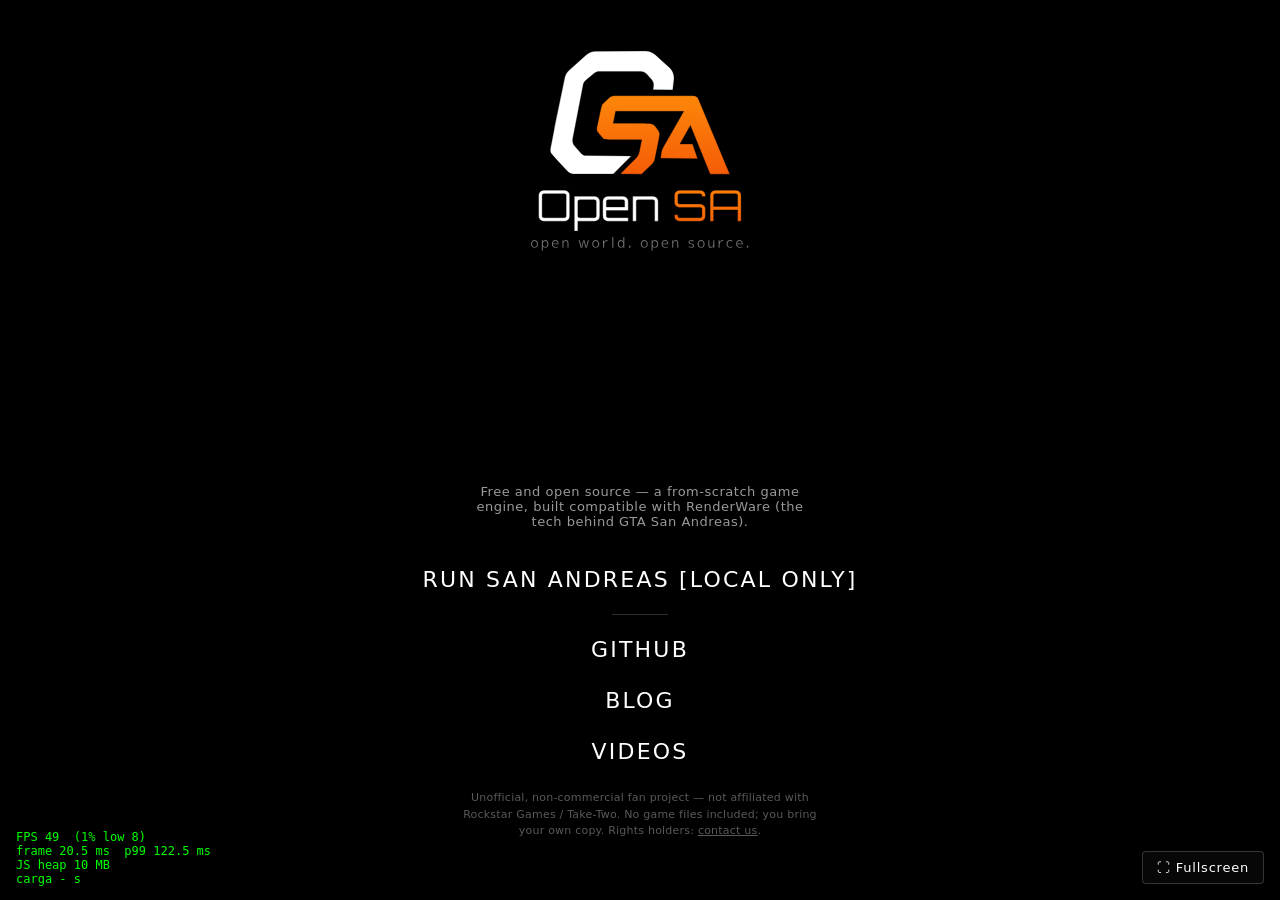
<file: index.html>
<!doctype html>
<html lang="en">
  <head>
    <script src="/picker-compat.js"></script>
    <script src="/bench.js"></script>
    <!-- OpenSA v0.2.0 -->
    <meta charset="UTF-8" />
    <meta name="viewport" content="width=device-width, initial-scale=1.0" />

    <!-- Favicons (emitted to the build root by vite.config.ts; source: src/assets/favicon/) -->
    <link rel="icon" href="/favicon.ico" sizes="any" />
    <link rel="icon" type="image/png" sizes="32x32" href="/favicon-32x32.png" />
    <link rel="icon" type="image/png" sizes="16x16" href="/favicon-16x16.png" />
    <link rel="apple-touch-icon" sizes="180x180" href="/apple-touch-icon.png" />
    <link rel="manifest" href="/site.webmanifest" />
    <meta name="theme-color" content="#000000" />

    <title>OpenSA — an open-source game engine compatible with RenderWare (GTA San Andreas), in the browser</title>
    <meta
      name="description"
      content="An open-source, from-scratch game engine built compatible with RenderWare — the engine behind GTA San Andreas. Runs SA assets and mods in the browser (DFF/TXD/COL/IMG, IPL/IDE world streaming) with Rapier physics. No install."
    />

    <!-- Open Graph -->
    <meta property="og:type" content="website" />
    <meta property="og:site_name" content="OpenSA" />
    <meta property="og:title" content="OpenSA" />
    <meta
      property="og:description"
      content="An open-source game engine, built compatible with RenderWare — the tech behind GTA San Andreas. From-scratch, in the browser: streams real worlds, models and physics, and runs SA's mods. No install."
    />
    <meta property="og:url" content="https://opensa.cc" />
    <meta property="og:image" content="https://opensa.cc/assets/og.jpg" />

    <!-- Twitter -->
    <meta name="twitter:card" content="summary_large_image" />
    <meta name="twitter:title" content="OpenSA" />
    <meta
      name="twitter:description"
      content="An open-source game engine, built compatible with RenderWare — the tech behind GTA San Andreas. From-scratch, in the browser: streams real worlds, models and physics, and runs SA's mods. No install."
    />
    <meta name="twitter:image" content="https://opensa.cc/assets/og.jpg" />
    <style>
      * { margin: 0; padding: 0; box-sizing: border-box; }
      html, body { background: #000; }
      #root { width: 100vw; height: 100vh; }
    </style>
    <script type="module" crossorigin src="/assets/main-C5rQ2UOY.js"></script>
    <link rel="modulepreload" crossorigin href="/assets/jsx-runtime-CPewmuDo.js">
    <link rel="modulepreload" crossorigin href="/assets/modulepreload-polyfill-CSRv37U6.js">
    <link rel="modulepreload" crossorigin href="/assets/preload-helper-DWTEM3RW.js">
    <link rel="modulepreload" crossorigin href="/assets/build-texture-DpuRTxHG.js">
    <link rel="modulepreload" crossorigin href="/assets/ifp-rSN4AOtg.js">
    <link rel="stylesheet" crossorigin href="/assets/main-kVmaQRvd.css">
  </head>
  <body>
    <div id="root"></div>
  </body>
</html>
</file>
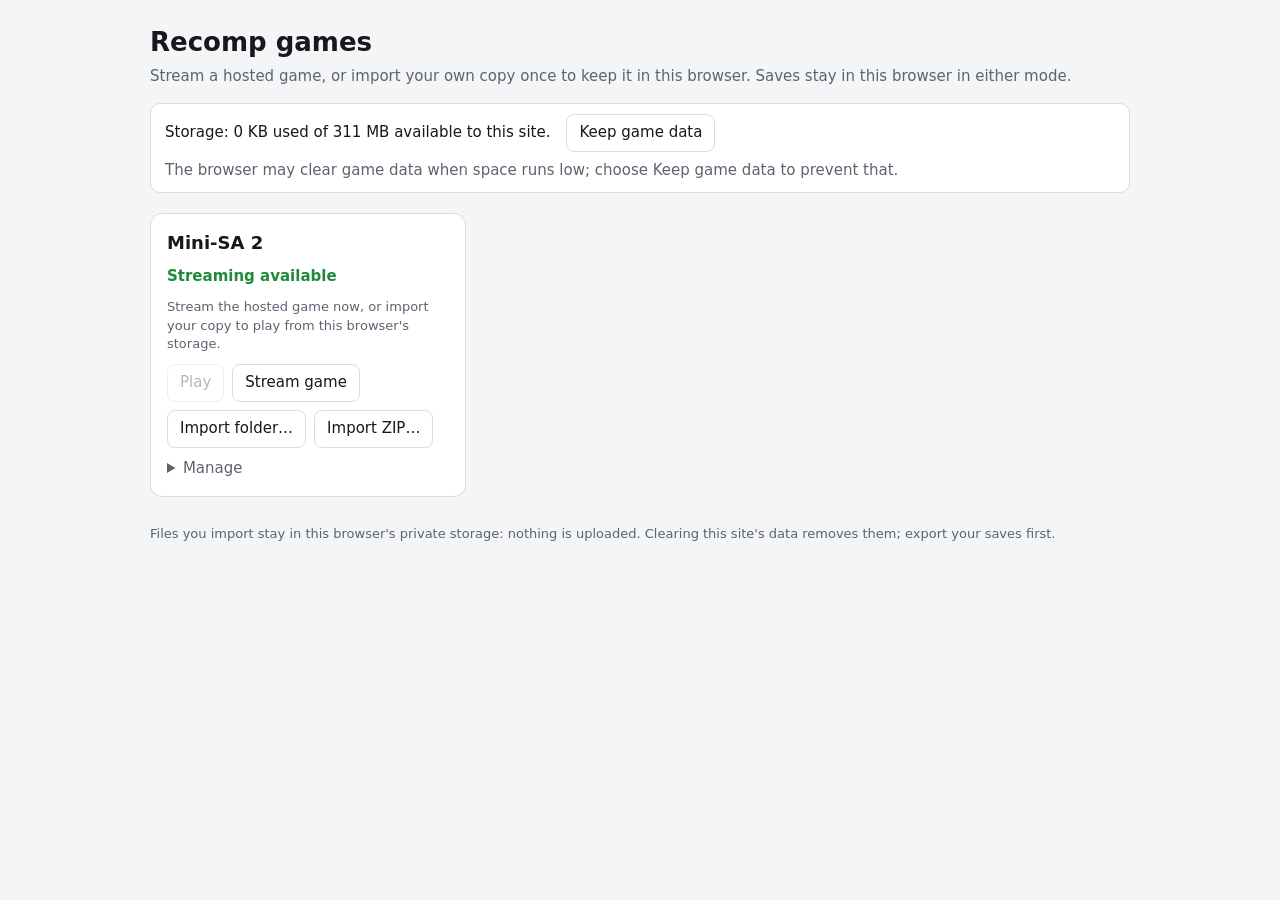
<file: mini-sa-2/index.html>
<!doctype html>
<html lang="en">
<head>
<meta charset="utf-8">
<meta http-equiv="Content-Security-Policy" content="default-src 'self'; script-src 'self' 'wasm-unsafe-eval'; connect-src 'self'; object-src 'none'; base-uri 'none'">
<meta name="viewport" content="width=device-width, initial-scale=1">
<title>Recomp games</title>
<link rel="stylesheet" href="style.css">
</head>
<body>
<main>
  <h1>Recomp games</h1>
  <p class="lead">Import your own copy of a game once; this browser keeps it for playing here.
    Choose the folder the game is installed in, or a ZIP of it, or drop either on a game.</p>
  <section class="storage" aria-live="polite">
    <span id="storage-text">Checking storage…</span>
    <button id="persist" hidden>Keep game data</button>
    <span id="storage-note" class="note"></span>
  </section>
  <section class="games" id="games" aria-live="polite"></section>
  <footer>
    Files you import stay in this browser's private storage: nothing is uploaded. Clearing this site's data
    removes them; export your saves first.
  </footer>
</main>
<input type="file" id="folder-input" webkitdirectory hidden>
<input type="file" id="zip-input" accept=".zip,application/zip" hidden>
<template id="game-card">
  <article class="game">
    <h2></h2>
    <div class="state"></div>
    <div class="detail"></div>
    <div class="progress" hidden>
      <progress max="1" value="0"></progress>
      <div class="detail progress-text"></div>
    </div>
    <div class="message" role="status" hidden></div>
    <div class="buttons">
      <button class="primary play">Play</button>
      <button class="stream" hidden>Stream game</button>
      <button class="import-folder">Import folder…</button>
      <button class="import-zip">Import ZIP…</button>
      <button class="cancel" hidden>Cancel</button>
      <a class="button store" target="_blank" rel="noopener" hidden>Get the game</a>
    </div>
    <details>
      <summary>Manage</summary>
      <div class="buttons">
        <button class="export-saves">Export saves</button>
        <button class="import-saves">Import saves…</button>
        <button class="delete">Delete game data</button>
      </div>
    </details>
  </article>
</template>
<script type="module" src="app.js"></script>
</body>
</html>
</file>
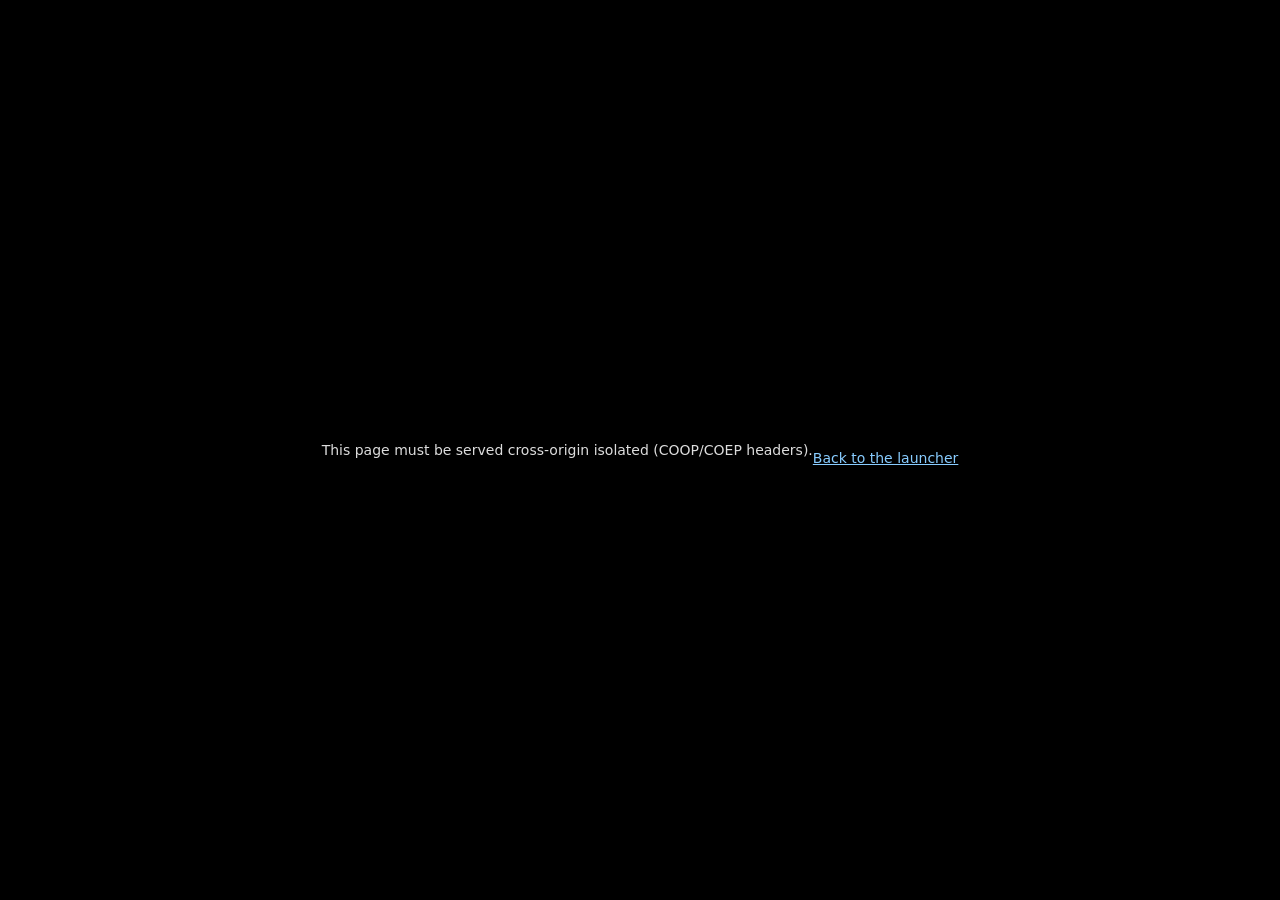
<file: mini-sa-2/minisa2/index.html>
<!doctype html>
<!-- The player page for one game's web build. tools/web_launcher.py places it,
     with MiniSA22.js/.wasm/.data, in <launcher>/<game id>/; the game's files were
     imported by the launcher into the browser's private storage at
     <game id>/game, and the profile lives at <game id>/profile. The page must
     be served cross-origin isolated (COOP same-origin, COEP require-corp). -->
<html lang="en">
<head>
<meta charset="utf-8">
<meta http-equiv="Content-Security-Policy" content="default-src 'self'; script-src 'self' 'wasm-unsafe-eval'; connect-src 'self'; object-src 'none'; base-uri 'none'">
<meta name="viewport" content="width=device-width, initial-scale=1">
<title>Mini-SA 2</title>
<link rel="stylesheet" href="style.css?v=1b1c9af49c27c286">
</head>
<body>
<canvas id="canvas" tabindex="-1"></canvas>
<div id="status">Loading…</div>
<div id="stream" hidden></div>
<script type="module" src="player.js?v=1b1c9af49c27c286"></script>
</body>
</html>
</file>
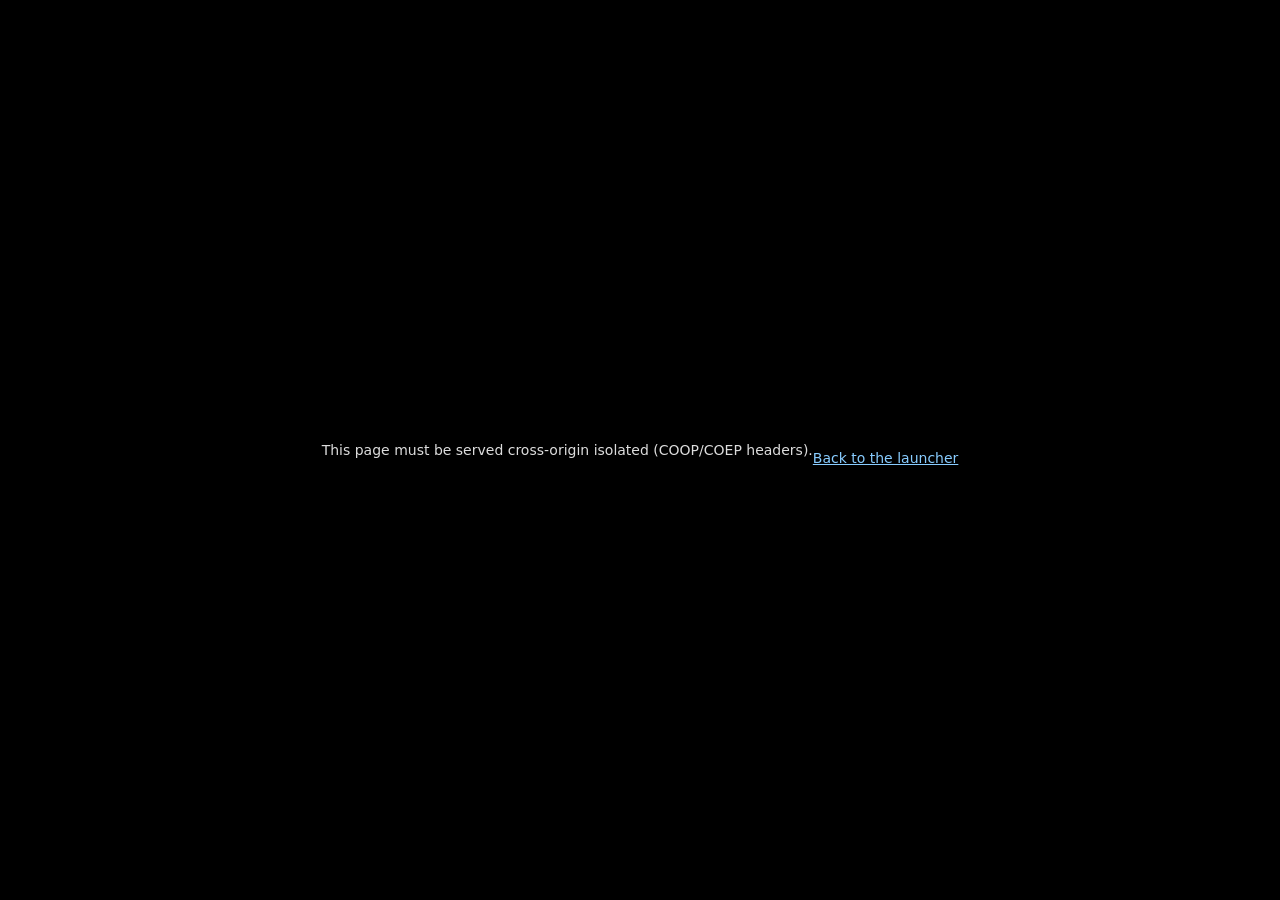
<file: mini-sa/minisa/index.html>
<!doctype html>
<!-- The player page for one game's web build. tools/web_launcher.py places it,
     with MiniSA.js/.wasm/.data, in <launcher>/<game id>/; the game's files were
     imported by the launcher into the browser's private storage at
     <game id>/game, and the profile lives at <game id>/profile. The page must
     be served cross-origin isolated (COOP same-origin, COEP require-corp). -->
<html lang="en">
<head>
<meta charset="utf-8">
<meta http-equiv="Content-Security-Policy" content="default-src 'self'; script-src 'self' 'wasm-unsafe-eval'; connect-src 'self'; object-src 'none'; base-uri 'none'">
<meta name="viewport" content="width=device-width, initial-scale=1">
<title>Mini-SA</title>
<link rel="stylesheet" href="style.css?v=eafb9cd3cc9a458f">
</head>
<body>
<canvas id="canvas" tabindex="-1"></canvas>
<div id="status">Loading…</div>
<div id="stream" hidden></div>
<script type="module" src="player.js?v=eafb9cd3cc9a458f"></script>
</body>
</html>
</file>
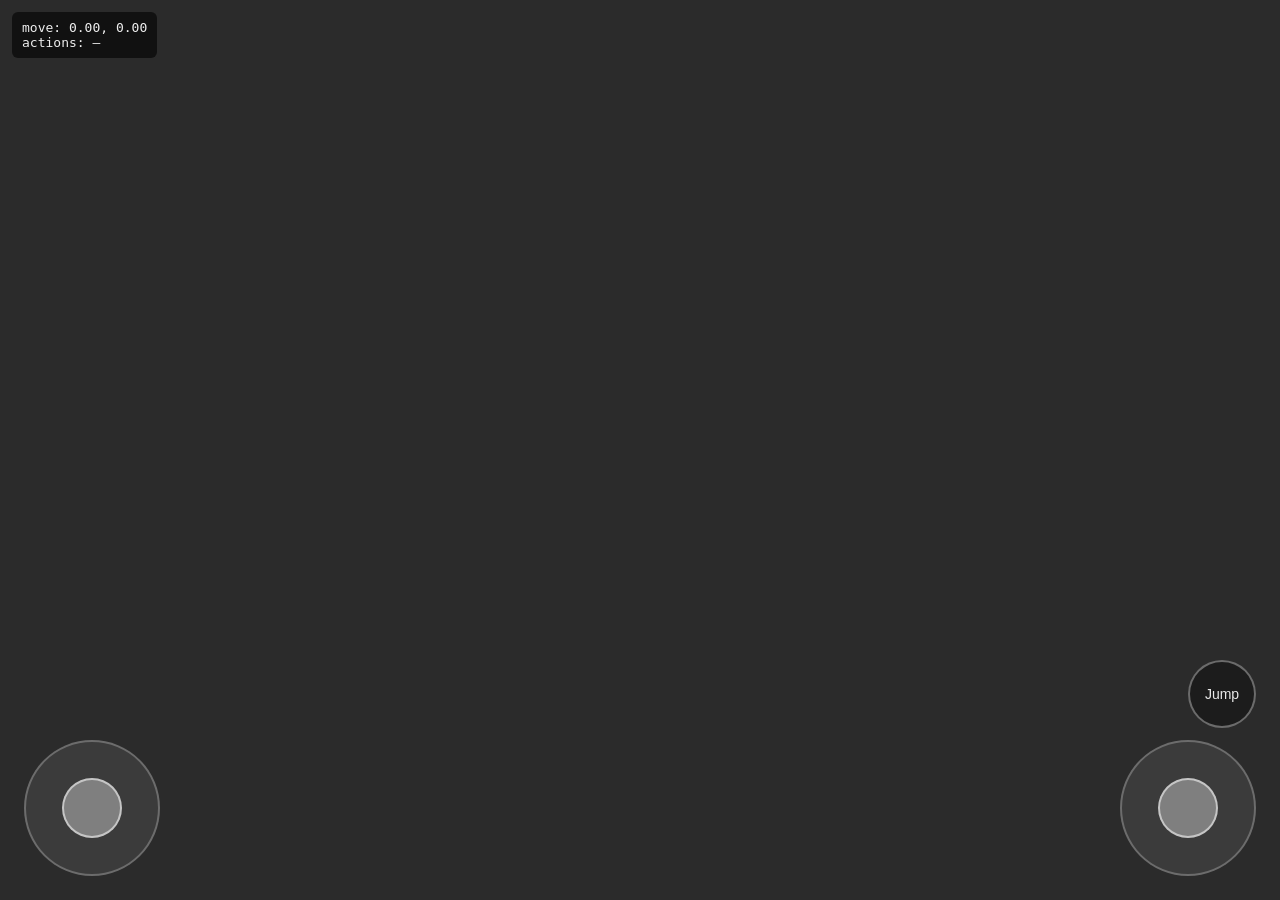
<file: controls-harness.html>
<!doctype html>
<html lang="en">
  <head>
    <meta charset="UTF-8" />
    <meta name="viewport" content="width=device-width, initial-scale=1.0, maximum-scale=1.0, user-scalable=no" />
    <title>Touch Controls Harness</title>
    <style>
      html,
      body {
        margin: 0;
        height: 100%;
        overflow: hidden;
        background: #2b2b2b;
        font-family: monospace;
      }
      #readout {
        position: fixed;
        top: 12px;
        left: 12px;
        padding: 8px 10px;
        background: rgba(0, 0, 0, 0.6);
        color: #eee;
        border-radius: 6px;
        font-size: 13px;
        white-space: pre;
      }
    </style>
    <script type="module" crossorigin src="/assets/controlsHarness-Dd73Xy66.js"></script>
    <link rel="modulepreload" crossorigin href="/assets/jsx-runtime-CPewmuDo.js">
    <link rel="modulepreload" crossorigin href="/assets/modulepreload-polyfill-CSRv37U6.js">
    <link rel="modulepreload" crossorigin href="/assets/touch-controls-Bo2_WG-5.js">
    <link rel="stylesheet" crossorigin href="/assets/touch-controls-BDj5DRxO.css">
  </head>
  <body>
    <div id="root"></div>
  </body>
</html>
</file>
<file: assets/main-kVmaQRvd.css>
:root{--sa-bg:#000;--sa-fg:#fff;--sa-muted:#989998;--sa-orange-1:#fd8709;--sa-orange-2:#f55c07;--sa-gradient:linear-gradient(180deg, var(--sa-orange-1), var(--sa-orange-2));--sa-font:system-ui, -apple-system, "Segoe UI", Roboto, sans-serif}.sa-shell{background:var(--sa-bg);color:var(--sa-fg);font-family:var(--sa-font);flex-direction:column;justify-content:center;align-items:center;display:flex;position:fixed;inset:0;overflow:hidden}.sa-stage{flex:1;justify-content:center;align-items:center;width:100%;display:flex}.sa-stage--col{flex-direction:column;gap:32px}.sa-logo{width:min(600px,86vw);transition:width 1.2s,transform 1.2s}.sa-logo svg{width:100%;height:auto;display:block}.sa-logo--pulse{animation:4s ease-in-out infinite sa-pulse}.sa-logo--small{width:400px;transform:translateY(-12vh)}.sa-logo .logo-opensa-title,.sa-logo .logo-opensa-description{opacity:0;transition:opacity 1.2s}.sa-logo--titled .logo-opensa-title{opacity:1;transition-delay:1.2s}.sa-logo--described .logo-opensa-description{opacity:1;transition-delay:1.9s}@keyframes sa-pulse{0%,to{opacity:.6}50%{opacity:1}}.sa-preloader{flex-direction:column;align-items:center;gap:10px;padding:28px 16px;display:flex;position:fixed;bottom:0;left:0;right:0}.sa-progress{background:#ffffff26;border-radius:2px;width:min(360px,70vw);height:3px;overflow:hidden}.sa-progress__bar{background:var(--sa-gradient);width:0;height:100%;transition:width .3s}.sa-status{color:var(--sa-muted);letter-spacing:.08em;text-transform:uppercase;font-size:13px}.sa-tagline{max-width:360px;color:var(--sa-muted);letter-spacing:.04em;text-align:center;margin-top:-8px;font-size:13px}.sa-menu{flex-direction:column;align-items:center;gap:14px;display:flex}.sa-menu__divider{border:0;border-top:1px solid #ffffff2e;width:56px;height:0;margin:2px 0}.sa-menu__item{color:var(--sa-fg);font:inherit;letter-spacing:.1em;text-transform:uppercase;cursor:pointer;background:0 0;border:0;padding:6px 12px;font-size:22px;text-decoration:none;transition:opacity .2s}.sa-menu__item:hover:not(:disabled){background:var(--sa-gradient);-webkit-text-fill-color:transparent;-webkit-background-clip:text;background-clip:text}.sa-menu__item:disabled{color:#ffffff4d;cursor:not-allowed}.sa-menu__note{max-width:320px;color:var(--sa-muted);text-align:center;margin-top:8px;font-size:13px}.sa-menu__legal{color:#ffffff59;letter-spacing:.02em;text-align:center;max-width:380px;margin-top:6px;font-size:11px;line-height:1.5}.sa-menu__legal a{color:inherit;text-decoration:underline}.sa-overlay{z-index:10;background:#000000c7;justify-content:center;align-items:center;display:flex;position:fixed;inset:0}.sa-panel{background:#0a0a0a;border:1px solid #ffffff1f;border-radius:8px;max-width:460px;margin:16px;padding:28px}.sa-panel__title{letter-spacing:.06em;text-transform:uppercase;margin:0 0 14px;font-size:20px}.sa-panel__body{color:var(--sa-muted);font-size:14px;line-height:1.6}.sa-panel__body strong{color:var(--sa-fg)}.sa-panel__body a{color:var(--sa-orange-1);border-bottom:1px solid #fd870959;text-decoration:none}.sa-panel__body a:hover{border-bottom-color:var(--sa-orange-1)}.sa-credits{border-top:1px solid #ffffff1a;margin-top:18px;padding-top:14px;font-size:13px;line-height:1.6}.sa-credits__title{color:var(--sa-fg);letter-spacing:.08em;text-transform:uppercase;margin:0 0 6px;font-size:11px}.sa-credits ul{margin:0 0 12px;padding:0;list-style:none}.sa-credits ul:last-child{margin-bottom:0}.sa-panel__actions{justify-content:flex-end;gap:12px;margin-top:22px;display:flex}.sa-button{background:var(--sa-gradient);color:#000;font:inherit;letter-spacing:.06em;text-transform:uppercase;cursor:pointer;border:0;border-radius:4px;padding:10px 22px;font-weight:600}.sa-button--ghost{color:var(--sa-fg);background:0 0;box-shadow:inset 0 0 0 1px #ffffff40}.sa-game{position:fixed;inset:0}.sa-hidden{visibility:hidden}.sa-fade-in{animation:.8s forwards sa-fade}.sa-capture{z-index:15;color:var(--sa-fg);font:inherit;font-family:var(--sa-font);letter-spacing:.08em;text-transform:uppercase;cursor:pointer;background:#0a0a0ad1;border:1px solid #ffffff38;border-radius:6px;padding:12px 26px;font-size:16px;position:fixed;top:50%;left:50%;transform:translate(-50%,-50%)}.sa-capture:hover{background:var(--sa-gradient);color:#000}.sa-fullscreen-btn{z-index:25;color:var(--sa-fg);font:inherit;font-family:var(--sa-font);letter-spacing:.06em;cursor:pointer;background:#0a0a0ab3;border:1px solid #ffffff2e;border-radius:4px;padding:8px 14px;font-size:13px;position:fixed;bottom:16px;right:16px}.sa-fullscreen-btn:hover{background:var(--sa-gradient);color:#000}.sa-notif{z-index:20;border:1px solid #ffffff24;border-left:3px solid var(--sa-orange-1);max-width:320px;color:var(--sa-fg);font-family:var(--sa-font);background:#0a0a0aeb;border-radius:6px;align-items:flex-start;gap:12px;padding:12px 14px;animation:9s forwards sa-notif-life;display:flex;position:fixed;top:16px;left:16px}.sa-notif__icon{background:var(--sa-gradient);color:#000;border-radius:50%;flex:none;justify-content:center;align-items:center;width:22px;height:22px;font-weight:700;display:flex}.sa-notif__title{letter-spacing:.08em;text-transform:uppercase;color:var(--sa-orange-1);font-size:12px}.sa-notif__msg{margin-top:3px;font-size:13px;line-height:1.5}.sa-notif__close{color:var(--sa-fg);cursor:pointer;opacity:.6;background:0 0;border:none;flex:none;margin:-4px -4px 0 auto;padding:0 6px;font-size:18px;line-height:1.2}.sa-notif__close:hover{opacity:1}@keyframes sa-notif-life{0%{opacity:0;transform:translate(-10px)}6%{opacity:1;transform:translate(0)}90%{opacity:1}to{opacity:0}}@keyframes sa-fade{0%{opacity:0}to{opacity:1}}
</file>
<file: mini-sa-2/style.css>
:root {
    color-scheme: light dark;
    --bg: #f4f5f7; --card: #ffffff; --text: #16181d; --dim: #5c6370; --line: #d9dce3;
    --ready: #1f8a3b; --warn: #a86400; --bad: #b3261e; --accent: #2f5bd3; --accent-text: #fff;
  }
  @media (prefers-color-scheme: dark) {
    :root {
      --bg: #101217; --card: #1b1e26; --text: #e6e8ee; --dim: #9aa1b0; --line: #2c313d;
      --ready: #6cc47c; --warn: #e6b34f; --bad: #e8756b; --accent: #6f93ff; --accent-text: #0b1020;
    }
  }
  * { box-sizing: border-box; }
  body { margin: 0; padding: 24px 16px 48px; background: var(--bg); color: var(--text);
         font: 15px/1.45 system-ui, -apple-system, "Segoe UI", sans-serif; }
  main { max-width: 980px; margin: 0 auto; }
  h1 { font-size: 26px; margin: 0 0 4px; }
  .lead { color: var(--dim); margin: 0 0 16px; }
  .storage { display: flex; flex-wrap: wrap; gap: 8px 16px; align-items: center; margin-bottom: 20px;
             padding: 10px 14px; background: var(--card); border: 1px solid var(--line); border-radius: 10px; }
  .storage .note { color: var(--dim); }
  .games { display: grid; gap: 16px; grid-template-columns: repeat(auto-fill, minmax(290px, 1fr)); }
  .game { background: var(--card); border: 1px solid var(--line); border-radius: 12px; padding: 16px;
          display: flex; flex-direction: column; gap: 10px; position: relative; }
  .game.drag { outline: 2px dashed var(--accent); outline-offset: -6px; }
  .game h2 { font-size: 18px; margin: 0; }
  .state { font-weight: 600; }
  .state.ready { color: var(--ready); } .state.warn { color: var(--warn); } .state.bad { color: var(--bad); }
  .detail { color: var(--dim); font-size: 13px; overflow-wrap: anywhere; }
  .buttons { display: flex; flex-wrap: wrap; gap: 8px; }
  button, .button { font: inherit; padding: 7px 12px; border-radius: 8px; border: 1px solid var(--line);
                    background: transparent; color: var(--text); cursor: pointer; text-decoration: none; }
  button.primary { background: var(--accent); border-color: var(--accent); color: var(--accent-text); }
  button:disabled { opacity: .45; cursor: default; }
  button.primary:disabled { background: transparent; border-color: var(--line); color: var(--dim); }
  button:focus-visible, .button:focus-visible { outline: 2px solid var(--accent); outline-offset: 2px; }
  progress { width: 100%; height: 10px; }
  .message { font-size: 13px; padding: 8px 10px; border-radius: 8px; background: color-mix(in srgb, var(--accent) 10%, transparent); }
  .message.bad { background: color-mix(in srgb, var(--bad) 14%, transparent); }
  details summary { cursor: pointer; color: var(--dim); }
  details .buttons { margin-top: 8px; }
  footer { margin-top: 28px; color: var(--dim); font-size: 13px; }
  [hidden] { display: none !important; }
</file>
<file: mini-sa-2/minisa2/style.css>
html, body { margin: 0; height: 100%; background: #000; color: #ddd; font: 14px system-ui, sans-serif; overflow: hidden; }
  #canvas { display: block; width: 100vw; height: 100vh; outline: none; }
  #status { position: fixed; inset: 0; display: flex; align-items: center; justify-content: center;
            text-align: center; padding: 0 16px; white-space: pre-line; pointer-events: none; }
  #status a { pointer-events: auto; color: #8cf; }
  #stream { position: fixed; left: 8px; bottom: 8px; padding: 3px 8px; border-radius: 4px;
            background: rgba(0, 0, 0, .55); color: #bbb; font-size: 12px; pointer-events: none; }
</file>
<file: mini-sa/minisa/style.css>
html, body { margin: 0; height: 100%; background: #000; color: #ddd; font: 14px system-ui, sans-serif; overflow: hidden; }
  #canvas { display: block; width: 100vw; height: 100vh; outline: none; }
  #status { position: fixed; inset: 0; display: flex; align-items: center; justify-content: center;
            text-align: center; padding: 0 16px; white-space: pre-line; pointer-events: none; }
  #status a { pointer-events: auto; color: #8cf; }
  #stream { position: fixed; left: 8px; bottom: 8px; padding: 3px 8px; border-radius: 4px;
            background: rgba(0, 0, 0, .55); color: #bbb; font-size: 12px; pointer-events: none; }
</file>
<file: assets/touch-controls-BDj5DRxO.css>
.sa-touch{pointer-events:none;touch-action:none;-webkit-user-select:none;user-select:none;z-index:20;position:fixed;inset:0}.sa-joystick{bottom:calc(env(safe-area-inset-bottom,0px) + 24px);pointer-events:auto;touch-action:none;background:#ffffff14;border:2px solid #ffffff40;border-radius:50%;justify-content:center;align-items:center;width:132px;height:132px;display:flex;position:absolute}.sa-touch__move{left:calc(env(safe-area-inset-left,0px) + 24px)}.sa-touch__look{right:calc(env(safe-area-inset-right,0px) + 24px)}.sa-joystick__knob{pointer-events:none;will-change:transform;background:#ffffff59;border:2px solid #ffffff8c;border-radius:50%;width:56px;height:56px}.sa-touch__actions{bottom:calc(env(safe-area-inset-bottom,0px) + 172px);pointer-events:none;right:calc(env(safe-area-inset-right,0px) + 24px);flex-direction:column;gap:14px;display:flex;position:absolute}.sa-touch-btn{color:#ffffffe6;pointer-events:auto;touch-action:none;background:#00000059;border:2px solid #ffffff59;border-radius:50%;width:68px;height:68px;font-size:14px}.sa-touch-btn.is-pressed{background:#ffffff4d}
</file>
